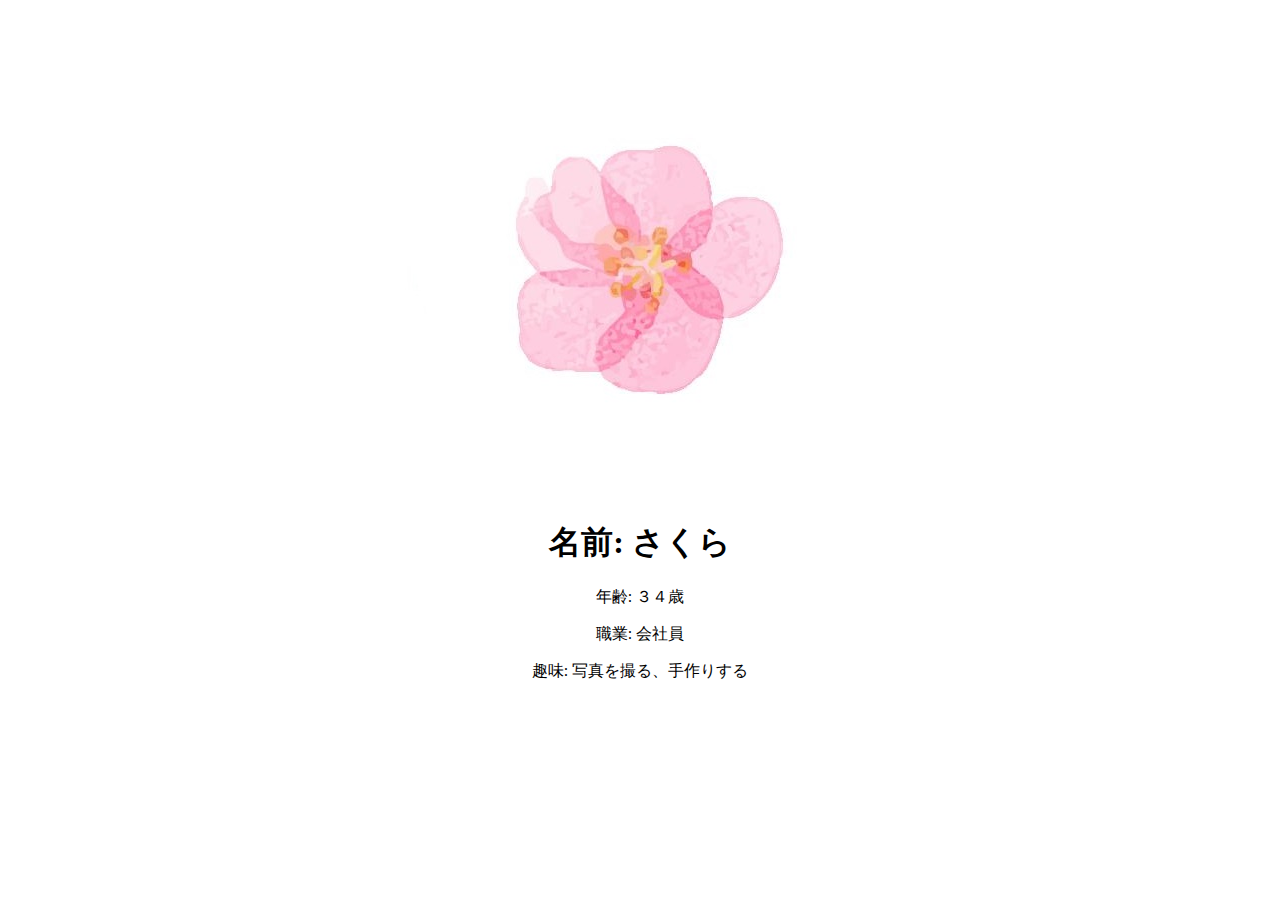
<file: docs/index.html>
<!DOCTYPE html>
<html lang="ja">
<head>
  <meta charset="UTF-8">
  <meta name="viewport" content="width=device-width, initial-scale=1.0">
  <title>自己紹介</title>
  <style>
    .container {
      text-align: center;
      margin-top: 50px;
    }
    .profile-image {
      border-radius: 50%;
      width: 200px;
      height: 200px;
      object-fit: cover;
      margin-bottom: 20px;
    }
  </style>
</head>
<body>
  <div class="container">
    <img src="img/1.jpg">
    <h1>名前: さくら</h1>
    <p>年齢: ３４歳</p>
    <p>職業: 会社員</p>
    <p>趣味: 写真を撮る、手作りする</p>
  </div>
</body>
</html>
</file>
